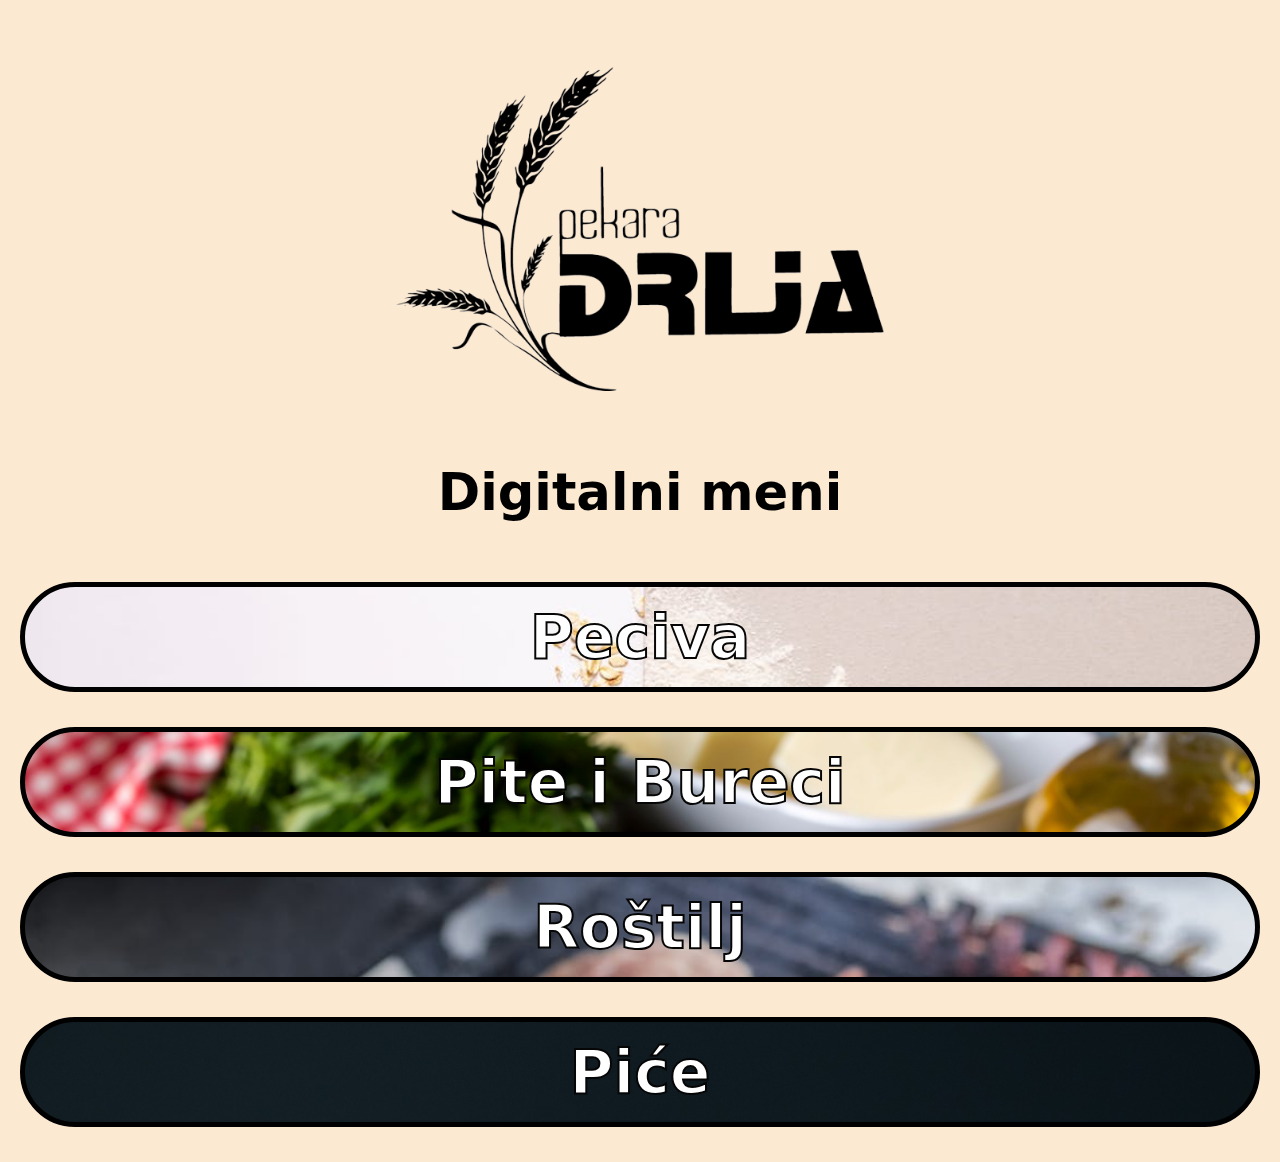
<file: index.html>
<!DOCTYPE html>
<html lang="en">
<head>
  <meta charset="UTF-8">
  <meta http-equiv="X-UA-Compatible" content="IE=edge">
  <meta name="viewport" content="width=device-width, initial-scale=1.0">
  <title>Drlja Digitalni Meni</title>
  <link rel="stylesheet" href="meni-stil.css">
</head>
<body>
  <div class="logo">
    <div class="centriran_logo">
      <img src="img/logotip.png" alt="alternate text…" style= "width: 40%;height: auto; text-align: center; margin: 7px;"> 
    </div>
  </div>
  <div class="naslov">
    <h1>Digitalni meni</h1>
  </div>

  <div class="container">
    <ul>
      <li>
        <a href="peciva.html">
          <div class="box1"><h2 style="font-size: 15px;
            background:  transparent;font-size: 60px;  
            -webkit-text-stroke-width: 2px; color: white; font-family: system-ui, -apple-system, BlinkMacSystemFont, 'Segoe UI', Roboto, Oxygen, Ubuntu, Cantarell, 'Open Sans', 'Helvetica Neue', sans-serif;
  -webkit-text-stroke-color: rgb(7, 6, 6);">Peciva</h2></div>
        </a>      
      </li>
      <li>
        <a href="peciva.html">
          <div class="box2"><h2 style="font-size: 15px;
            background:  transparent;font-size: 60px;  
            -webkit-text-stroke-width: 2px; color: white; font-family: system-ui, -apple-system, BlinkMacSystemFont, 'Segoe UI', Roboto, Oxygen, Ubuntu, Cantarell, 'Open Sans', 'Helvetica Neue', sans-serif;
  -webkit-text-stroke-color: rgb(7, 6, 6);">Pite i Bureci</h2></div>
        </a>      
      </li>
      <li>
        <a href="peciva.html">
          <div class="box3"><h2 style="font-size: 15px;
            background:  transparent;font-size: 60px;  
            -webkit-text-stroke-width: 2px; color: white; font-family: system-ui, -apple-system, BlinkMacSystemFont, 'Segoe UI', Roboto, Oxygen, Ubuntu, Cantarell, 'Open Sans', 'Helvetica Neue', sans-serif;
  -webkit-text-stroke-color: rgb(7, 6, 6);">Roštilj</h2></div>
        </a>      
      </li>
      <li>
        <a href="peciva.html">
          <div class="box4"><h2 style="font-size: 15px;
            background:  transparent;font-size: 60px;  
            -webkit-text-stroke-width: 2px; color: white; font-family: system-ui, -apple-system, BlinkMacSystemFont, 'Segoe UI', Roboto, Oxygen, Ubuntu, Cantarell, 'Open Sans', 'Helvetica Neue', sans-serif;
  -webkit-text-stroke-color: rgb(7, 6, 6);">Piće</h2></div>
        </a>      
      </li>
    </ul>
  </div>
</body>
</html>
</file>
<file: meni-stil.css>
*{
  margin: 0;
  padding: 0;
  background-color: rgb(252, 233, 210);
}

.logo{
  margin-top: 60px;
  margin-left: 30px;
  margin-right: 30px;
}

.centriran_logo{
  text-align: center;
}

.naslov{
  text-align: center;
  margin: 60px;
}

h1{
  font-size: 4vw;
  font-family: system-ui, -apple-system, BlinkMacSystemFont, 'Segoe UI', Roboto, Oxygen, Ubuntu, Cantarell, 'Open Sans', 'Helvetica Neue', sans-serif;
}

.glavna{
  border-radius: 10px;
}

.container {
  display: flex;
  flex-wrap: wrap;
  text-align: center;
}

.box1 {
  display: flex;
  justify-content: center;
  align-items: center;
  flex: 1;
  margin-left: 20px;
  margin-right: 20px;
  margin-bottom: 35px;
  border: 5px solid rgb(0, 0, 0);
  border-radius: 100px;
  font-size: 4.5vw;
  height: 100px;
  background-image: url('img/peciva.jpg');
  background-size: cover;
}

.box2 {
  display: flex;
  justify-content: center;
  align-items: center;
  flex: 1;
  margin-left: 20px;
  margin-right: 20px;
  margin-bottom: 35px;
  border: 5px solid rgb(0, 0, 0);
  border-radius: 100px;
  font-size: 4.5vw;
  height: 100px;
  background-image: url('img/burek.jpg');
  background-size: cover;
}

.box3 {
  display: flex;
  justify-content: center;
  align-items: center;
  flex: 1;
  margin-left: 20px;
  margin-right: 20px;
  margin-bottom: 35px;
  border: 5px solid rgb(0, 0, 0);
  border-radius: 100px;
  font-size: 4.5vw;
  height: 100px;
  background-image: url('img/rostilj.jpg');
  background-size: cover;
}

.box4 {
  display: flex;
  justify-content: center;
  align-items: center;
  flex: 1;
  margin-left: 20px;
  margin-right: 20px;
  margin-bottom: 35px;
  border: 5px solid rgb(0, 0, 0);
  border-radius: 100px;
  font-size: 4.5vw;
  height: 100px;
  background-image: url('img/cola.jpg');
  background-size: cover;
}

@media (max-width: 12000px) {
  .container {
    flex-direction: column;
  }
}

ul li a{
  text-decoration: none;
  color: black;
}
</file>
